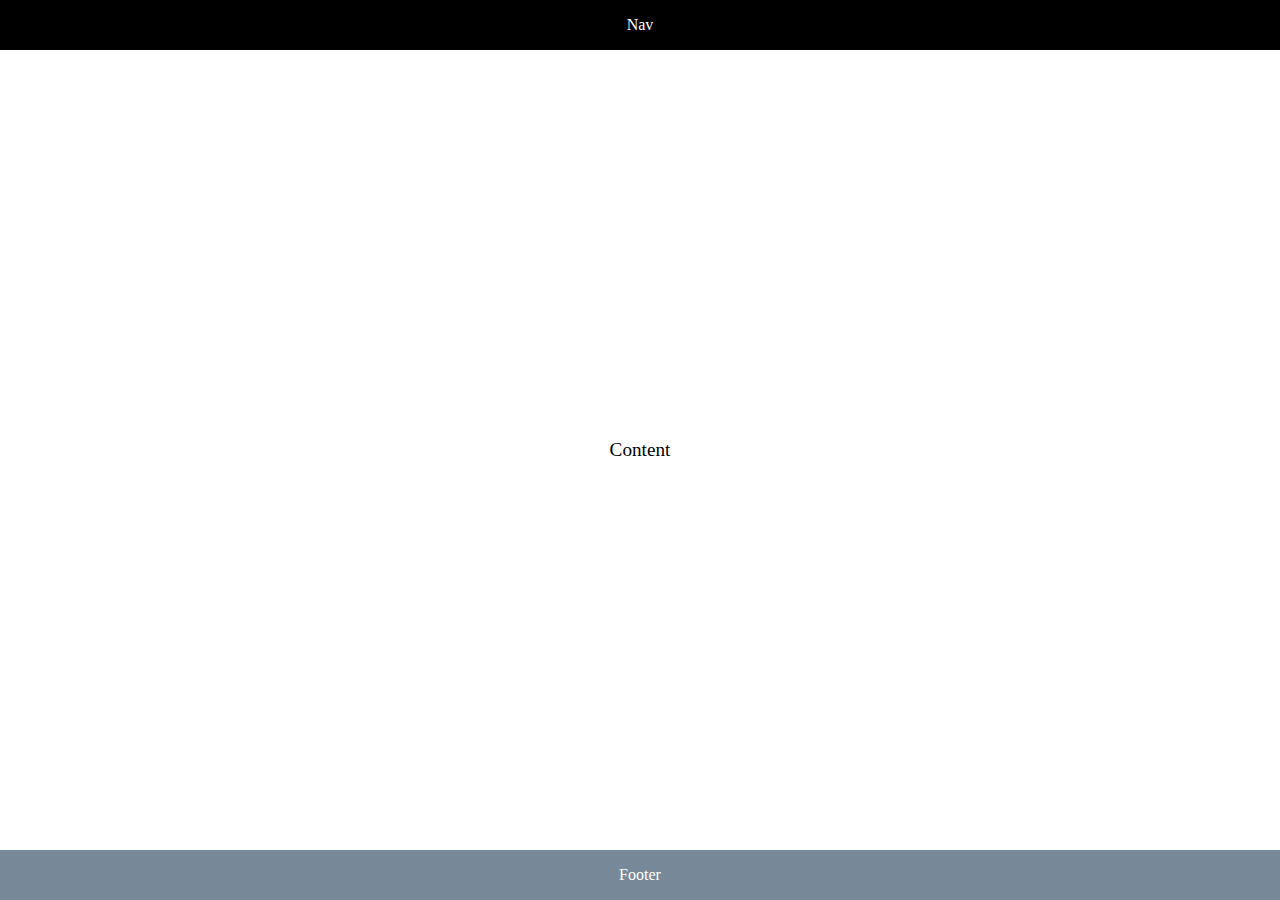
<file: workshop/exercise-01/index.html>
<!DOCTYPE html>
<html>
<head>
    <link rel="stylesheet" href="style.css">
</head>
<body>
    <section class="mother-container">
        <nav class="nav">
            <p>Nav</p>
        </nav>

        <div class="content">
            <p>Content</p>
        </div>

        <footer class="footer">
            <p>Footer</p>
        </footer>
    </section>
</body>
</html>
</file>
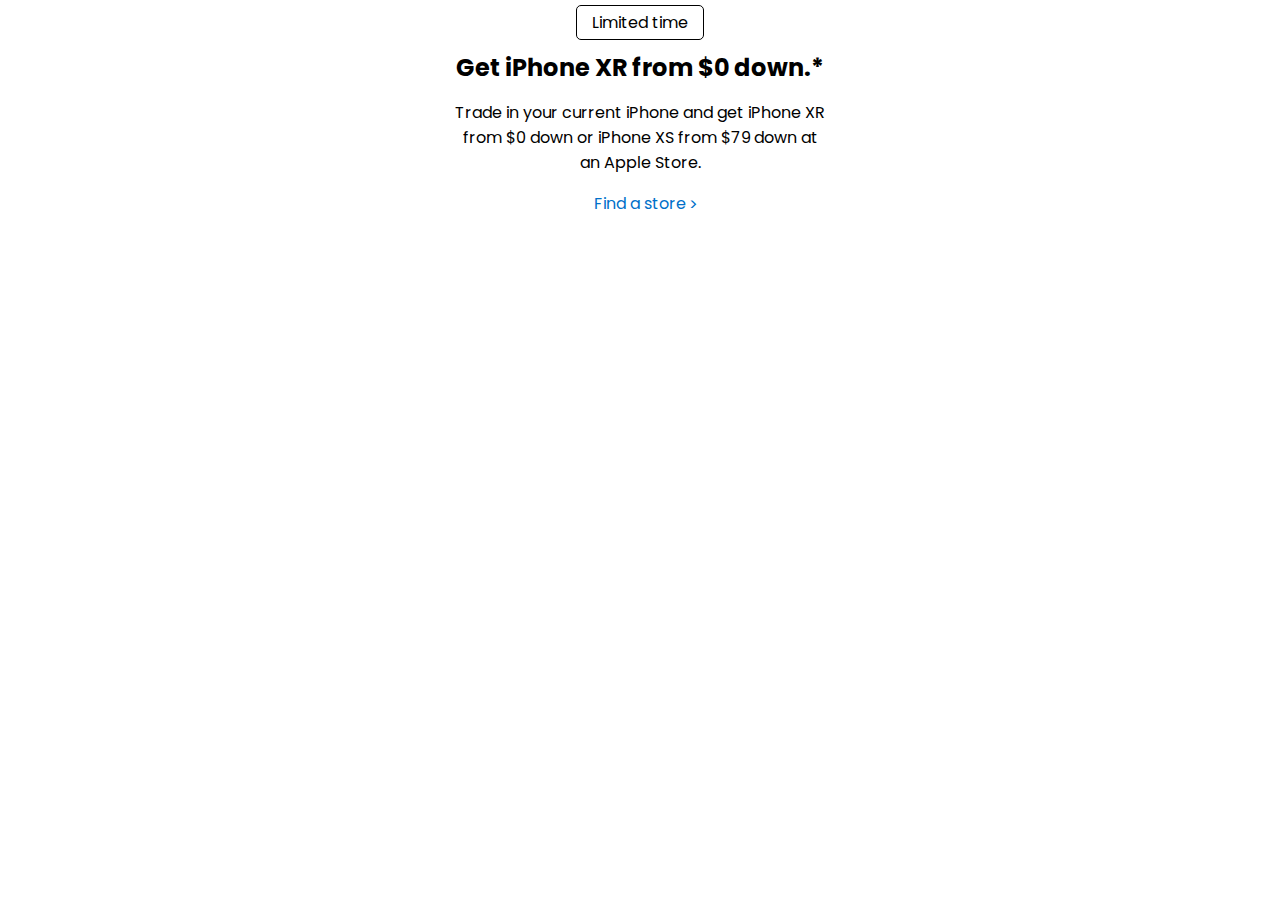
<file: workshop/exercise-04/index.html>
<!DOCTYPE html>
<html>
  <head>
    <link href="style.css" rel="stylesheet" />
    <link href="https://fonts.googleapis.com/css2?family=Poppins&display=swap" rel="stylesheet">
  </head>

  <body>
    <div class="main">
        <p class="limited">Limited time</p>
        <p class="promotion">Get iPhone XR from $0 down.*</p>
        <p class="promotion-description">Trade in your current iPhone and get iPhone XR<br>from $0 down or iPhone XS from $79 down at<br>an Apple Store.</p>
        <p><a href="#" class="link">Find a store</a></p>
    </div>
  </body>
</html>
</file>
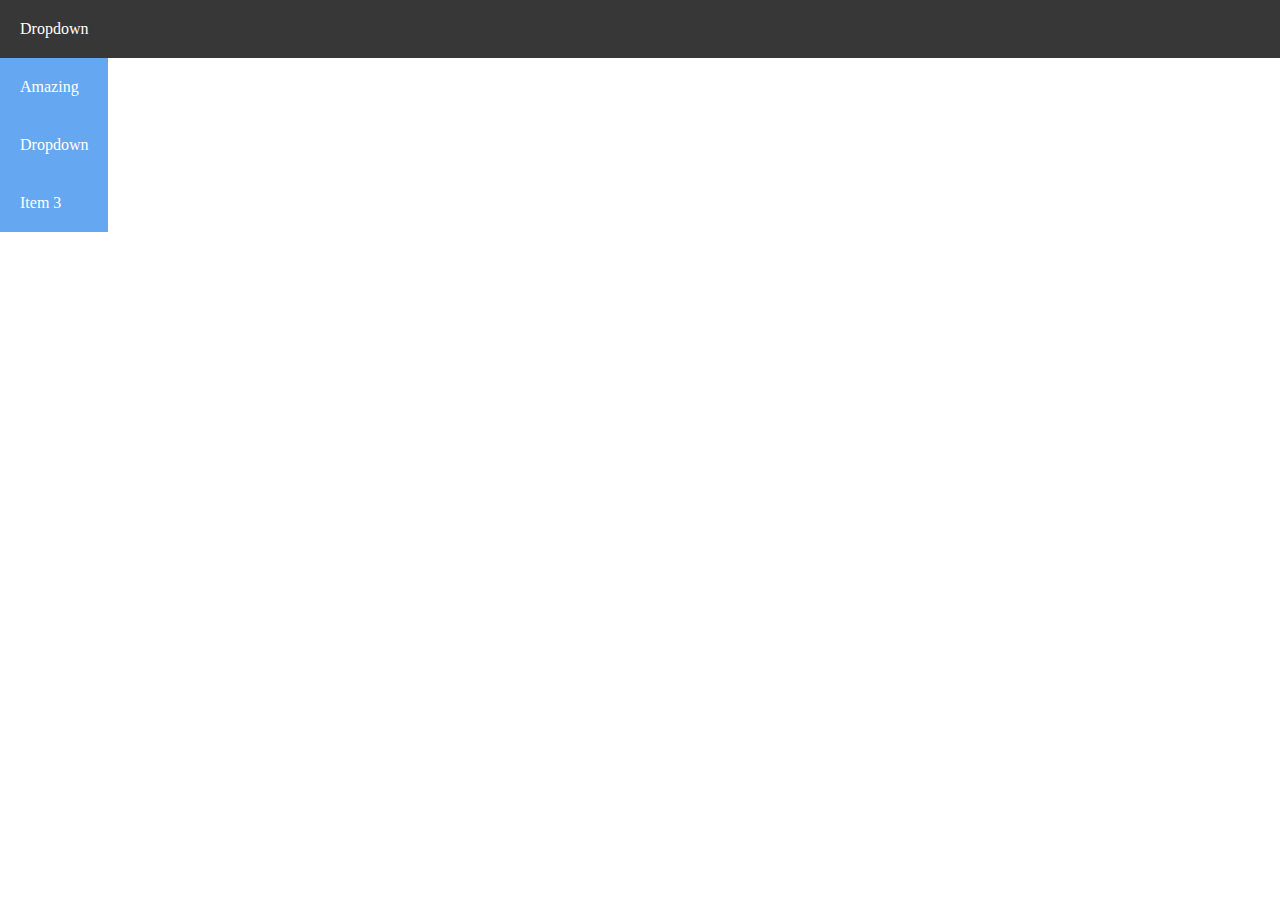
<file: workshop/exercise-06/index.html>
<!DOCTYPE html>
<html>

<head>
    <link href="style.css" rel="stylesheet" />
</head>

<body>
        <div class="nav">
            <span class="nav-dropdown">
                Dropdown
                <ul class="dropdown-list">
                    <li>Amazing</li>
                    <li>Dropdown</li>
                    <li>Item 3</li>
                </ul>
            </span>
        </div>
</body>

</html>
</file>
<file: workshop/exercise-01/style.css>
body {
    height: 100vh;
    margin: 0;
}

.mother-container {
    height: 100vh;
    display: flex;
    flex-direction: column;
    justify-content: space-between;
}

p {
    text-align: center;
    color: white;
}

.content > p {
    color: black;
    font-size: 1.2em;
}

.nav {
    background-color: black;
}

.footer {
    background-color: lightslategrey;
}
</file>
<file: workshop/exercise-04/style.css>
body {
    margin: 0;
}

.main {
    margin-top: 10px;
    text-align: center;
    font-family: 'Poppins', sans-serif;
}

.limited {
    display: inline;
    padding: 5px 15px;
    border:  1px solid black;
    border-radius: 5px;
}

.promotion {
    font-weight: bold;
    font-size: 1.5em;
    margin: 15px 0;
}

.promotion-description {
    display: inline;
    
}

.link {
    color: #0070c9;
    text-decoration: none;
    position: relative;
  }
  .link:hover {
    text-decoration: underline;
  }
  .link::after {
    content: '>';
    display: block;
    position: absolute;
    right: -12px;
    bottom: -2px;
    transition: right ease 300ms;
  }
  .link:hover::after {
    right: -18px;
  }
</file>
<file: workshop/exercise-06/style.css>
body {
  margin: 0;
}

.nav {
  background-color: #383737;
}

.nav-dropdown {
  color: #fff;
  text-decoration: none;
  display: inline-block;
  padding: 20px;
}

.dropdown-list {
  list-style-type: none;
  position: absolute;
  margin-block-start: 0;
  margin-block-end: 0;
  padding-inline-start: 0;
  left: 0;
  padding-top: 20px;
  visibility: hidden;
}

.nav-dropdown:hover > .dropdown-list {
  visibility: visible;
}

.dropdown-list li {
  padding: 20px;
  background-color: rgb(102, 167, 241);
}

.dropdown-list > li:hover {
  background-color: rgb(56, 113, 179);
}
</file>
